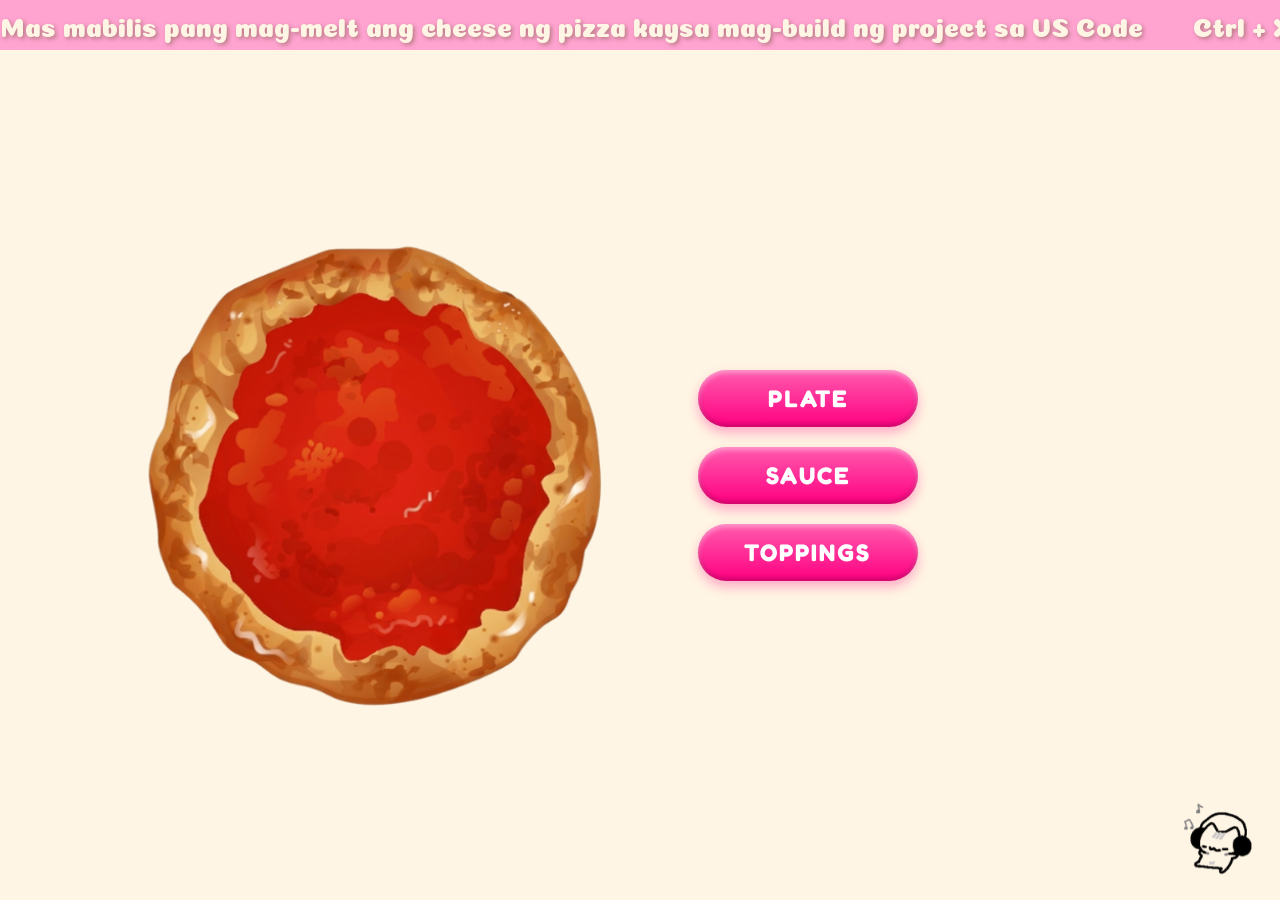
<file: Start/start.html>
<!DOCTYPE html>
<html lang="en">
<head>
    <meta charset="UTF-8">
    <meta name="viewport" content="width=device-width, initial-scale=1.0">
    <title>Let's Make Pizza!</title>
    
    <!-- Link to the CSS inside the start folder -->
    <link rel="stylesheet" href="style.css">

    <!-- Google Fonts: Caveat & Fredoka -->
    <link rel="preconnect" href="https://fonts.googleapis.com">
    <link rel="preconnect" href="https://fonts.gstatic.com" crossorigin>
    <link href="https://fonts.googleapis.com/css2?family=Caveat:wght@700&family=Fredoka:wght@600;700&display=swap" rel="stylesheet">

    <!-- Coiny -->
    <link rel="preconnect" href="https://fonts.googleapis.com">
    <link rel="preconnect" href="https://fonts.gstatic.com" crossorigin>
    <link href="https://fonts.googleapis.com/css2?family=Coiny&display=swap" rel="stylesheet">


</head>
<body>

<!-- Pink Infinite Marquee Header Banner -->
<header class="top-banner">
    <div class="marquee-track">
        <!-- Group 1 -->
        <div class="marquee-content">
            <span>Mas mabilis pang mag-melt ang cheese ng pizza kaysa mag-build ng project sa VS Code</span>
            <span> </span>
            <span>Ctrl + X your academic stress, Ctrl + V more cheese</span>
            <span> </span>
            <span>In Crust We Trust </span>
        </div>


        <!-- Group 2 (Exact Duplicate for Seamless Loop) -->
        <div class="marquee-content" aria-hidden="true">
            <span>Mas mabilis pang mag-melt ang cheese ng pizza kaysa mag-build ng project sa VS Code</span>
            <span> </span>
            <span>Ctrl + X your academic stress, Ctrl + V more cheese</span>
            <span> </span>
            <span>In Crust We Trust </span>
        </div>
    </div>
</header>
    




















    <div class="kitchen-wrapper">
        <main class="kitchen-container">

            <!-- PIZZA STAGING AREA (Layered Stacking) -->
            <div class="pizza-stage">
                <!-- Layer 1: Selected Plate (Behind Pizza) -->
                <img id="plate-layer" src="./Images/plate1.png" alt="Selected Plate" class="pizza-layer plate-hidden">

                <!-- Layer 2: Pizza Base / Sauce -->
                <img id="pizza-base" src="./Images/sauce-default.png" alt="Pizza Base" class="pizza-layer">

                <!-- Layer 3: Topping Overlays (On top of Pizza) -->
                <img id="topping-mushroom" src="./Images/topping-mushroom.png" alt="Mushroom Toppings" class="pizza-layer topping-hidden">
                <img id="topping-parsley" src="./Images/topping-parsley.png" alt="Parsley Toppings" class="pizza-layer topping-hidden">
                <img id="topping-pepperoni" src="./Images/topping-peperoni.png" alt="Pepperoni Toppings" class="pizza-layer topping-hidden">
            </div>

            <!-- RIGHT ACTION CONTROLS & MENU PANEL -->
            <div class="controls-container">

                <!-- Main Action Buttons -->
                <div class="menu-buttons">
                    <button class="nav-btn" onclick="openMenu('plate')">PLATE</button>
                    <button class="nav-btn" onclick="openMenu('sauce')">SAUCE</button>
                    <button class="nav-btn" onclick="openMenu('toppings')">TOPPINGS</button>
                </div>

                <!-- Sliding Selector Drawer (Hidden initially) -->
                <div id="selector-drawer" class="selector-drawer drawer-hidden">
                    
                    <div id="drawer-items" class="drawer-items">
                        <!-- Dynamic items get loaded here via JavaScript -->
                    </div>
                </div>

            </div>

        </main>
    </div>

    <!-- MUSIC CAT TOGGLE (Bottom Right) -->
    <div class="music-cat-container" onclick="toggleMusic()">
    <img src="./Images/music-icon.png" alt="Music Cat" class="cat-icon">
</div>
<!-- Background Audio (.wav) -->
<audio id="kitchen-music" src="./Images/Song.wav" loop></audio>

    <script src="script.js"></script>
</body>
</html>
</file>
<file: Start/style.css>
/* Reset */
* {
    margin: 0;
    padding: 0;
    box-sizing: border-box;
}

body {
    background-color: #fff5e4;
    font-family: 'Coiny';
    width: 100vw;
    height: 100vh;
    display: flex;
    flex-direction: column;
    overflow: hidden;
}







/* Top Pink Header Bar Container */
.top-banner {
    width: 100%;
    height: 50px;
    background-color: #ffa3d1;
    color: #fff5e4;
    font-size: 1.6rem;
    display: flex;
    align-items: center;
    overflow: hidden; /* Hides text scrolling past the screen edges */
    position: relative;
    white-space: nowrap;
    text-shadow: 2px 2px 4px #8b635199; /* Soft brown drop shadow */
}












/* Track holding both copies of the text */
.marquee-track {
    display: flex;
    width: max-content;
    animation: scroll-marquee 16s linear infinite; /* Adjust '12s' to change speed */
}

/* Individual text groups */
.marquee-content {
    display: flex;
    align-items: center;
    gap: 25px; /* Spacing between phrases */
    padding-right: 25px;
}

/* Continuous Loop Animation */
@keyframes scroll-marquee {
    0% {
        transform: translateX(0%);
    }
    100% {
        transform: translateX(-50%); /* Moves exactly half-width for a 100% seamless jump */
    }
}

/* Optional: Pause scrolling when hovering over header */
.top-banner:hover .marquee-track {
    animation-play-state: paused;
}











































/* Main Kitchen Layout Wrapper */
.kitchen-wrapper {
    flex: 1;
    width: 100%;
    display: flex;
    justify-content: center;
    align-items: center;
}

.kitchen-container {
    width: 90%;
    max-width: 1100px;
    height: 80vh;
    display: flex;
    justify-content: space-around;
    align-items: center;
    position: relative;
}

/* --- PIZZA STAGING STACK (Z-INDEX LAYERING) --- */
.pizza-stage {
    position: relative;
    width: 480px;
    height: 480px;
    display: flex;
    justify-content: center;
    align-items: center;
}

/* Base style for all stacked pizza elements */
.pizza-layer {
    position: absolute;
    width: 100%;
    height: 100%;
    object-fit: contain;
    transition: opacity 0.25s ease, transform 0.25s ease;
}

/* Z-Index Hierarchy */
#plate-layer {
    z-index: 1;
    width: 115%; /* Plate slightly larger than pizza */
    height: 115%;
}

#pizza-base {
    z-index: 2;
}

#topping-mushroom,
#topping-parsley,
#topping-pepperoni {
    z-index: 3;
    pointer-events: none;
}

/* Visibility Toggle Classes */
.plate-hidden,
.topping-hidden {
    opacity: 0;
    pointer-events: none;
}

/* --- RIGHT SIDE CONTROLS & SELECTION DRAWER --- */
.controls-container {
    display: flex;
    align-items: center;
    gap: 30px;
    position: relative;
}

.menu-buttons {
    display: flex;
    flex-direction: column;
    gap: 20px;
}

/* Glossy Pink Buttons matching your design */
.nav-btn {
    background: linear-gradient(180deg, #ff5bae 0%, #ff0081 100%);
    color: #ffffff;
    font-family: 'Fredoka', sans-serif;
    font-size: 1.5rem;
    font-weight: 700;
    letter-spacing: 2px;
    padding: 14px 45px;
    border: none;
    border-radius: 50px;
    cursor: pointer;
    box-shadow: 
        0 6px 12px rgba(255, 0, 129, 0.3),
        inset 0 3px 5px rgba(255, 255, 255, 0.4),
        inset 0 -3px 5px rgba(0, 0, 0, 0.2);
    transition: transform 0.15s ease, box-shadow 0.15s ease;
    width: 220px;
    text-align: center;
}

.nav-btn:hover {
    transform: scale(1.04);
    box-shadow: 0 8px 16px rgba(255, 0, 129, 0.4);
}

.nav-btn:active {
    transform: scale(0.98);
}

/* Sliding Menu Card Drawer */
.selector-drawer {
    display: flex;
    align-items: center;
    position: relative;
    transition: opacity 0.3s ease, transform 0.3s ease;
}

.selector-drawer.drawer-hidden {
    opacity: 0;
    pointer-events: none;
    transform: translateX(20px);
}



/* White Card Drawer Window */
.drawer-items {
    background: #ffffff;
    border: 2px solid #ffa3d1;
    border-radius: 16px;
    padding: 20px 25px;
    display: flex;
    flex-direction: column;
    gap: 20px;
    box-shadow: 0 8px 20px rgba(0, 0, 0, 0.08);
    min-width: 200px;
    min-height: 400px;
    align-items: center;
}

.menu-item-icon {
    width: 110px;
    height: 110px;
    object-fit: contain;
    cursor: pointer;
    transition: transform 0.2s ease;
}

.menu-item-icon:hover {
    transform: scale(1.15);
}

/* --- MUSIC CAT ICON (Bottom Right) --- */
.music-cat-container {
    position: fixed;
    bottom: 20px;
    right: 25px;
    cursor: pointer;
    z-index: 100;
    transition: transform 0.2s ease;
}

.music-cat-container:hover {
    transform: scale(1.1);
}

.cat-icon {
    width: 75px;
    height: auto;
}
</file>
